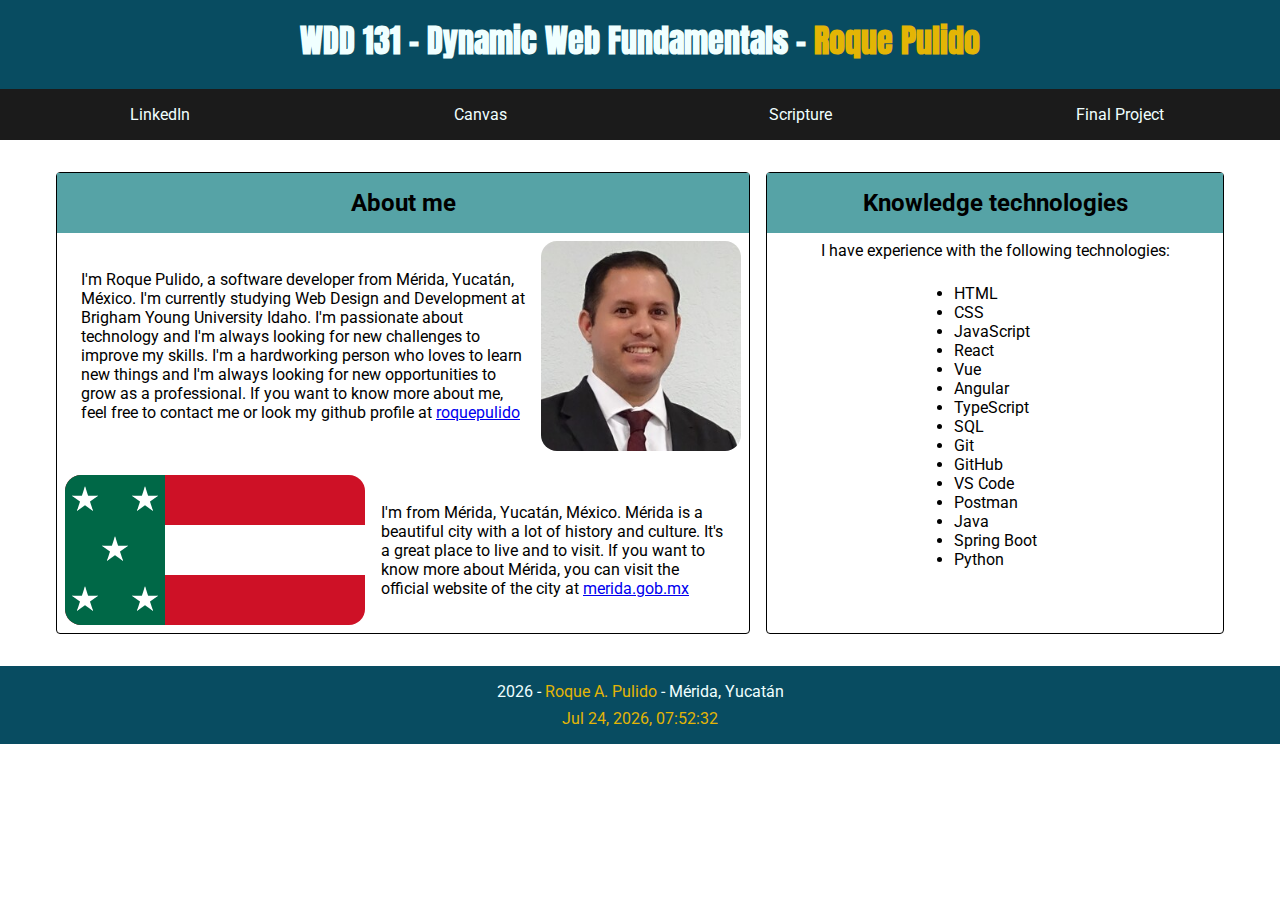
<file: index.html>
<!DOCTYPE html>
<html lang="en">
  <head>
    <meta charset="UTF-8">
    <meta name="viewport" content="width=device-width, initial-scale=1.0" />
    <title>WDD 131 - Dynamic Web Fundamentals - Roque Pulido</title>
    <meta
      name="description"
      content="Dynamic Web Fundamentals for WDD 131 at Brigham Young University Idaho, made by Roque Pulido, content includes HTML, CSS, and JavaScript."
    />
    <meta
      name="keywords"
      content="WDD 131, BYU, Brigham Young University Idaho, Roque Pulido, HTML, CSS, JavaScript"
    />
    <meta name="author" content="Roque Pulido" />
    <link rel="stylesheet" href="./styles/base.css" />
    <link rel="preconnect" href="https://fonts.googleapis.com" />
    <link rel="preconnect" href="https://fonts.gstatic.com" crossorigin />
    <link href="https://fonts.googleapis.com/css2?family=Anton&family=Roboto:ital,wght@0,100..900;1,100..900&display=swap" rel="stylesheet" />

    <script src="./scripts/getdates.js" defer></script>
  </head>
  <body>
    <header>
      <h1>
        WDD 131 - Dynamic Web Fundamentals -
        <span class="secondary-color">Roque Pulido</span>
      </h1>
      <nav>
        <ul>
          <li>
            <a href="https://www.linkedin.com/in/roque-pulido/" target="_blank">
              LinkedIn
            </a>
          </li>
          <li>
            <a href="https://byupw.instructure.com/" target="_blank">Canvas </a>
          </li>
          <li>
            <a
              href="https://www.churchofjesuschrist.org/study/scriptures/bofm/moro/10?lang=eng&id=p34#p34"
              target="_blank"
              >Scripture
            </a>
          </li>
          <li>
            <a href="#" id="finalProj"> Final Project </a>
          </li>
        </ul>
      </nav>
    </header>

    <main>
      <section class="card col-grid-3">
        <h2 class="title">About me</h2>
        <div class="body">
          <div class="text-image">
            <p>
              I'm Roque Pulido, a software developer from Mérida, Yucatán,
              México. I'm currently studying Web Design and Development at
              Brigham Young University Idaho. I'm passionate about technology
              and I'm always looking for new challenges to improve my skills.
              I'm a hardworking person who loves to learn new things and I'm
              always looking for new opportunities to grow as a professional. If
              you want to know more about me, feel free to contact me or look my
              github profile at
              <a href="https://github.com/roquepulido" target="_blank">
                roquepulido
              </a>
            </p>
            <img src="images/profile-pic.jpg" alt="profile-pic" width="200" />
          </div>
          <div class="text-image">
            <img
              src="images/Flag_of_the_Republic_of_Yucatan.svg"
              alt="Yucatán flag"
              width="300"
            />
            <p>
              I'm from Mérida, Yucatán, México. Mérida is a beautiful city with
              a lot of history and culture. It's a great place to live and to
              visit. If you want to know more about Mérida, you can visit the
              official website of the city at
              <a href="https://www.merida.gob.mx/" target="_blank">
                merida.gob.mx
              </a>
            </p>
          </div>
        </div>
      </section>
      <section class="card col-grid-2">
        <h2 class="title">Knowledge technologies</h2>
        <div class="body">
          <p>I have experience with the following technologies:</p>
          <ul>
            <li>HTML</li>
            <li>CSS</li>
            <li>JavaScript</li>
            <li>React</li>
            <li>Vue</li>
            <li>Angular</li>
            <li>TypeScript</li>
            <li>SQL</li>
            <li>Git</li>
            <li>GitHub</li>
            <li>VS Code</li>
            <li>Postman</li>
            <li>Java</li>
            <li>Spring Boot</li>
            <li>Python</li>
          </ul>
        </div>
      </section>
    </main>

    <footer>
      <p>
        <span id="currentyear"></span>
        <span>-</span>
        <span> <a href="https://github.com/roquepulido" target="_blank">Roque A. Pulido</a> </span>
        <span>-</span>
        <span>Mérida, Yucatán</span>
      </p>
      <p id="lastModified"></p>
    </footer>
    <script>
      document
        .getElementById("finalProj")
        .addEventListener("click", function () {
          alert("Final Project on progress please wait for more information.");
        });
    </script>
  </body>
</html>
</file>
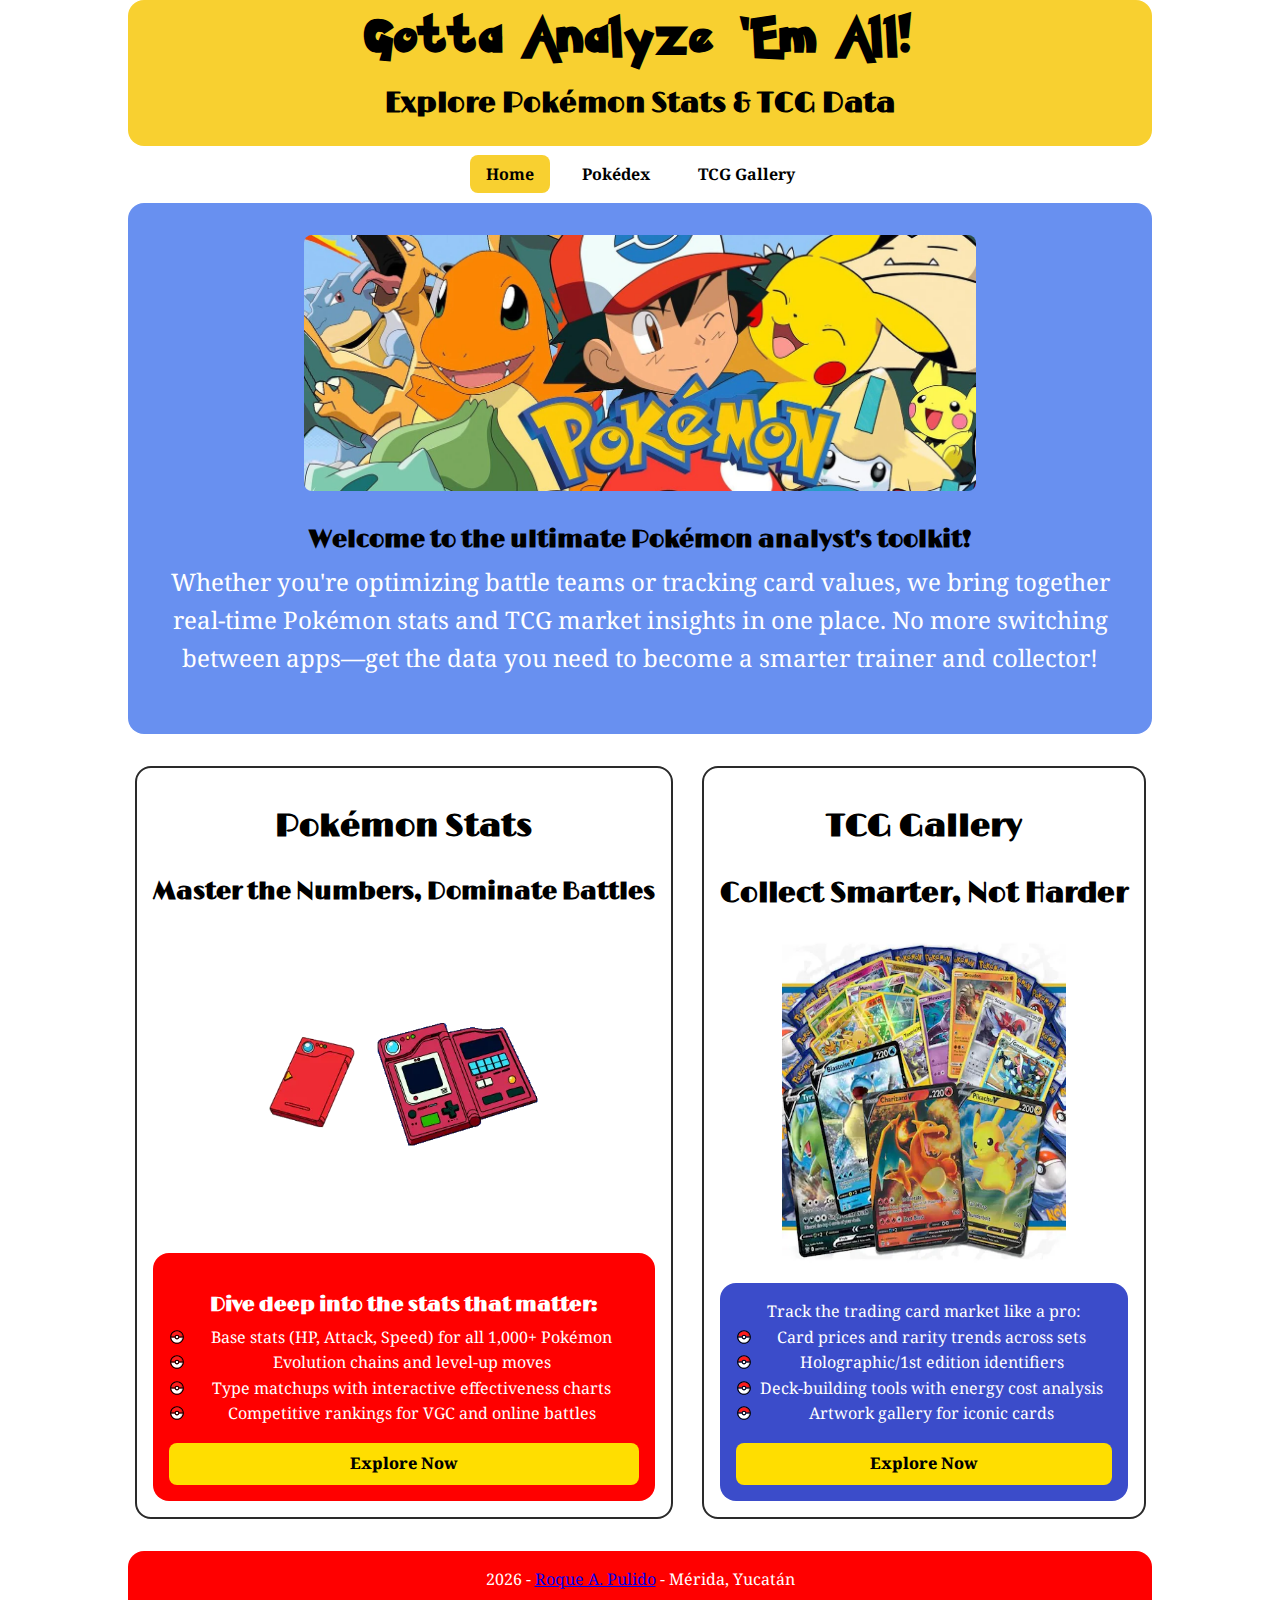
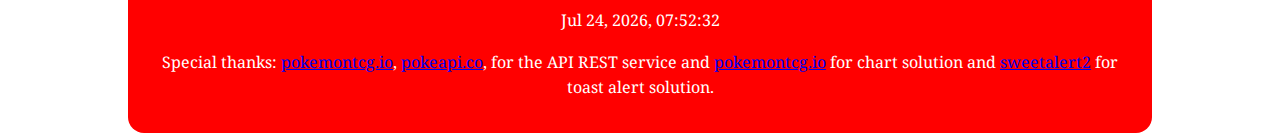
<file: project/index.html>
<!DOCTYPE html>
<html lang="en">

<head>
    <meta charset="UTF-8">
    <meta name="viewport" content="width=device-width, initial-scale=1.0">
    <title>Gotta Analyze 'Em All!</title>

    <meta name="description"
        content="Dynamic Web Fundamentals for WDD 131 at Brigham Young University Idaho, made by Roque Pulido, content includes HTML, CSS, and JavaScript." />
    <meta name="keywords" content="WDD 131, BYU, Brigham Young University Idaho, Roque Pulido, HTML, CSS, JavaScript" />
    <meta name="author" content="Roque Pulido" />

    <link rel="stylesheet" href="./styles/base.css">
    <link rel="stylesheet" href="./styles/large.css">
    <link rel="preconnect" href="https://fonts.googleapis.com">
    <link rel="preconnect" href="https://fonts.gstatic.com" crossorigin>
    <link
        href="https://fonts.googleapis.com/css2?family=Noto+Serif:ital,wght@0,100..900;1,100..900&family=Limelight&display=swap"
        rel="stylesheet">
    <script src="./scripts/main.js" type="module"></script>

</head>

<body>
    <header id="headerContent">
        <h1 class="font-pokemon">Gotta Analyze 'Em All!</h1>
        <h3>Explore Pokémon Stats & TCG Data</h3>
    </header>
    <nav>
        <ul class="nav-list">
            <li><a class="active" href="./index.html">Home</a></li>
            <li><a href="./pokedex.html">Pokédex</a></li>
            <li><a href="./tcg-gallery.html">TCG Gallery</a></li>
        </ul>
    </nav>

    <body>
        <section class="hero">
            <figure>
                <picture>
                    <source srcset="./images/hero-large.webp" media="(min-width: 768px)">
                    <img src="./images/hero.webp" alt="Pokeball" class="pokeball">
                </picture>
            </figure>
            <h4>Welcome to the ultimate Pokémon analyst's toolkit!</h3>
                <p> Whether you're optimizing battle teams or tracking
                    card
                    values, we
                    bring together real-time Pokémon stats and TCG market insights in one place. No more switching
                    between
                    apps—get the data
                    you need to become a smarter trainer and collector!</p>
        </section>


        <div class="card-container">
            <div class="card">
                <h2>Pokémon Stats</h2>
                <h4> Master the Numbers, Dominate Battles </h4>
                <img src="./images/pokedex.webp" alt="pokedex" loading="lazy">
                <div class="red-box">
                    <h5>Dive deep into the stats that matter:</h5>
                    <ul>
                        <li>Base stats (HP, Attack, Speed) for all 1,000+ Pokémon</li>
                        <li>Evolution chains and level-up moves</li>
                        <li>Type matchups with interactive effectiveness charts</li>
                        <li>Competitive rankings for VGC and online battles
                        </li>
                    </ul>
                    <a href="./pokedex.html">Explore Now</a>
                </div>
            </div>
            <div class="card">
                <h2>TCG Gallery</h2>
                <h3>Collect Smarter, Not Harder</h3>
                <img src="./images/tgc.webp" alt="tgc" loading="lazy">
                <div class="blue-box">
                    Track the trading card market like a pro:
                    <ul>
                        <li>Card prices and rarity trends across sets </li>
                        <li>Holographic/1st edition identifiers</li>
                        <li>Deck-building tools with energy cost analysis</li>
                        <li>Artwork gallery for iconic cards</li>
                    </ul>
                    <a href="./tcg-gallery.html">Explore Now</a>
                </div>
            </div>
        </div>


        </div>
    </body>
    <footer id="footerContent">
        <p>
            <span id="currentyear"></span>
            <span>-</span>
            <span> <a href="https://github.com/roquepulido" target="_blank">Roque A. Pulido</a> </span>
            <span>-</span>
            <span>Mérida, Yucatán</span>
        </p>
        <p><span id="lastModified"></span></p>
        <p>Special thanks: <a href="https://pokemontcg.io/" target="_blank">pokemontcg.io</a>, <a
                href="https://pokeapi.co/" target="_blank">pokeapi.co</a>, for the API REST service and <a
                href="https://www.chartjs.org/" target="_blank">pokemontcg.io</a> for chart solution and <a
                href="https://sweetalert2.github.io/" target="_blank">sweetalert2</a> for toast alert solution.</p>
    </footer>
</body>

</html>
</file>
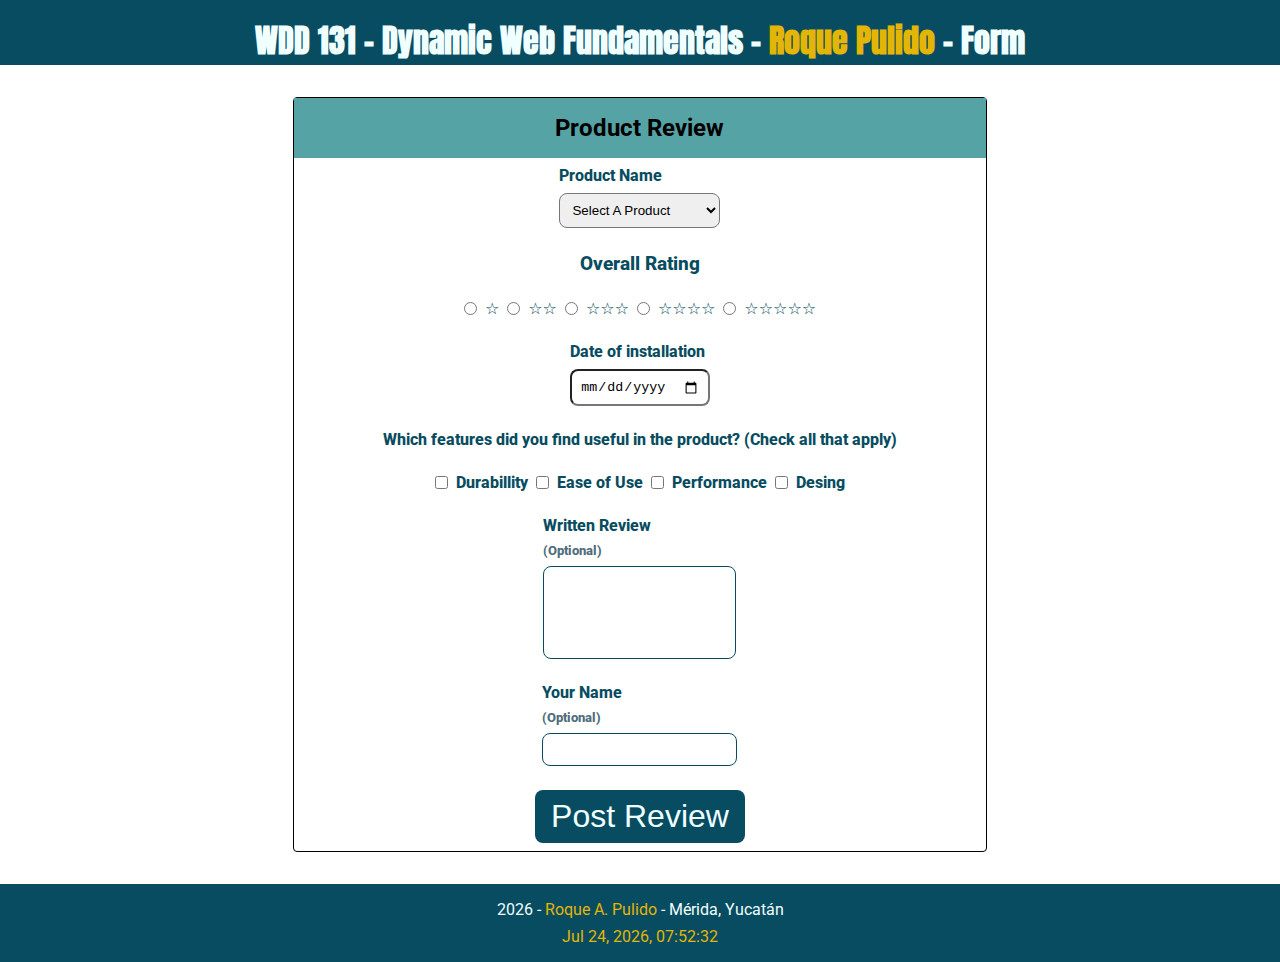
<file: form.html>
<!DOCTYPE html>
<html lang="en">

<head>
    <meta charset="UTF-8">
    <meta name="viewport" content="width=device-width, initial-scale=1.0" />
    <title>WDD 131 - Dynamic Web Fundamentals - Roque Pulido</title>
    <meta name="description"
        content="Dynamic Web Fundamentals for WDD 131 at Brigham Young University Idaho, made by Roque Pulido, content includes HTML, CSS, and JavaScript." />
    <meta name="keywords" content="WDD 131, BYU, Brigham Young University Idaho, Roque Pulido, HTML, CSS, JavaScript" />
    <meta name="author" content="Roque Pulido" />
    <link rel="stylesheet" href="styles/form.css" >
    <link rel="preconnect" href="https://fonts.googleapis.com" >
    <link rel="preconnect" href="https://fonts.gstatic.com" crossorigin >
    <link
        href="https://fonts.googleapis.com/css2?family=Anton&family=Roboto:ital,wght@0,100..900;1,100..900&display=swap"
        rel="stylesheet" >


    <script src="scripts/form.js" defer></script>
</head>

<body>
    <header>
        <h1>
            WDD 131 - Dynamic Web Fundamentals -
            <span class="secondary-color">Roque Pulido</span> - Form
        </h1>
    </header>

    <main>
        <form method="get" action="review.html" class="card col-grid-3-center" id="productReviewForm">
            <h2 class="title">Product Review</h2>
            <div class="body">
                <label>Product Name
                    <select name="productName" id="productName" required>
                        <option value="" disabled selected>Select a product</option>
                    </select>
                </label>
                <span class="label">Overall Rating</span>
                <div class="rating">
                        <input type="radio" name="productRating" id="productRating1" value="1" required />
                        <label for="productRating1">&star;</label>
                        <input type="radio" name="productRating" id="productRating2" value="2" required />
                        <label for="productRating2">&star;&star;</label>
                        <input type="radio" name="productRating" id="productRating3" value="3" required />
                        <label for="productRating3">&star;&star;&star;</label>
                        <input type="radio" name="productRating" id="productRating4" value="4" required />
                        <label for="productRating4">&star;&star;&star;&star;</label>
                        <input type="radio" name="productRating" id="productRating5" value="5" required />
                        <label for="productRating5">&star;&star;&star;&star;&star;</label>
                </div>
                <label>Date of installation
                    <input type="date" name="dateInstallation" id="dateInstallation" required />
                </label>
                <label>Which features did you find useful in the product?
                    (Check all that apply)
                </label>
                <div class="checkbox-group">
                    <input type="checkbox" name="features" id="features1" value="Durabillity" />
                    <label for="features1">Durabillity</label>
                    <input type="checkbox" name="features" id="features2" value="Ease of Use" />
                    <label for="features2">Ease of Use</label>
                    <input type="checkbox" name="features" id="features3" value="Performance" />
                    <label for="features3">Performance</label>
                    <input type="checkbox" name="features" id="features4" value="Desing" />
                    <label for="features4">Desing</label>
                </div>
                <label>Written Review <span class="optional">(Optional)</span>
                    <textarea name="writtenReview" id="writtenReview" rows="5"></textarea>
                </label>
                <label>Your Name<span class="optional">(Optional)</span>
                    <input type="text" name="userName" id="userName" />
                </label>
                <button type="submit">Post Review</button>
            </div>
        </form>
    </main>

    <footer>
        <p>
            <span id="currentyear"></span>
            <span>-</span>
            <span> <a href="https://github.com/roquepulido" target="_blank">Roque A. Pulido</a> </span>
            <span>-</span>
            <span>Mérida, Yucatán</span>
        </p>
        <p id="lastModified"></p>
    </footer>
    <div id="spinner">
        <div class="css-spinner"></div>
    </div>
</body>

</html>
</file>
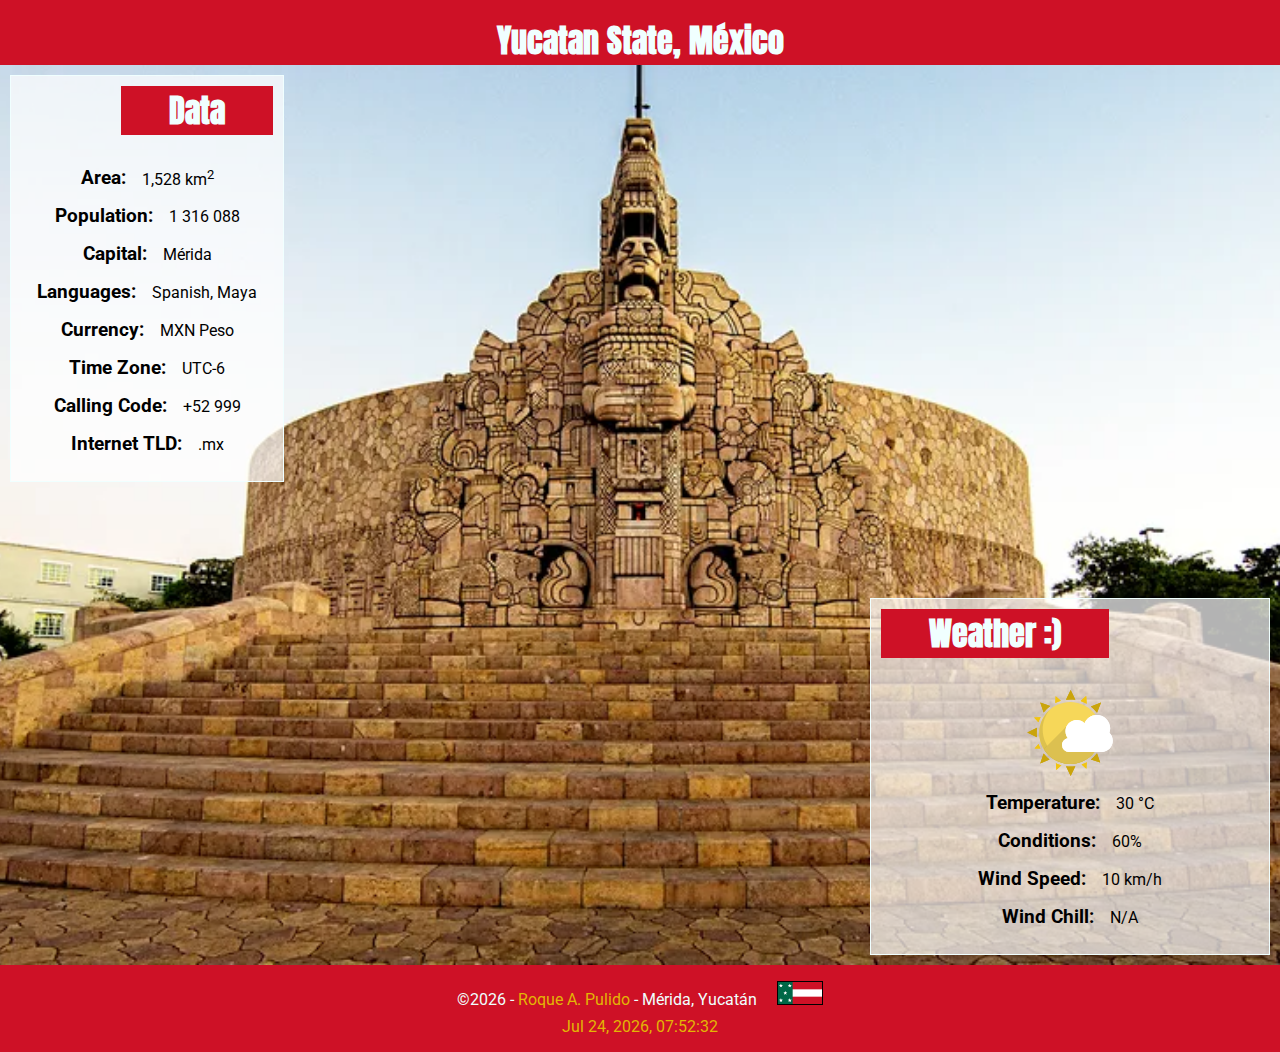
<file: place.html>
<!DOCTYPE html>
<html lang="en">

<head>
    <meta charset="UTF-8">
    <meta name="viewport" content="width=device-width, initial-scale=1.0" />
    <title>WDD 131 - Dynamic Web Fundamentals - Roque Pulido</title>
    <meta name="description"
        content="Dynamic Web Fundamentals for WDD 131 at Brigham Young University Idaho, made by Roque Pulido, content includes HTML, CSS, and JavaScript." />
    <meta name="keywords" content="WDD 131, BYU, Brigham Young University Idaho, Roque Pulido, HTML, CSS, JavaScript" />
    <meta name="author" content="Roque Pulido" />
    <link rel="stylesheet" href="styles/place.css">
    <link rel="stylesheet" href="styles/place-large.css">

    <link rel="preconnect" href="https://fonts.googleapis.com">
    <link rel="preconnect" href="https://fonts.gstatic.com" crossorigin>
    <link
        href="https://fonts.googleapis.com/css2?family=Anton&family=Roboto:ital,wght@0,100..900;1,100..900&display=swap"
        rel="stylesheet">

    <script src="./scripts/place.js" defer></script>
    <script src="./scripts/getdates.js" defer></script>
</head>

<body>
    <header>
        <div class="headerTitle">
            <h1>Yucatan State, México</h1>
        </div>
    </header>

    <main>
        <picture>
            <source srcset="./images/hero.webp" media="(min-width: 1000px)">
            <img src="./images/hero-mobile.webp" alt="hero">
        </picture>
        <section id="data">
            <h2>Data</h2>
            <div class="dataContainer">
                <div class="dataItem">
                    <h3>Area:</h3>
                    <p>1,528 km<sup>2</sup></p>
                </div>
                <div class="dataItem">
                    <h3>Population:</h3>
                    <p>1 316 088</p>
                </div>
                <div class="dataItem">
                    <h3>Capital:</h3>
                    <p>Mérida</p>
                </div>
                <div class="dataItem">
                    <h3>Languages:</h3>
                    <p>Spanish, Maya</p>
                </div>
                <div class="dataItem">
                    <h3>Currency:</h3>
                    <p>MXN Peso</p>
                </div>
                <div class="dataItem">
                    <h3>Time Zone:</h3>
                    <p>UTC-6</p>
                </div>
                <div class="dataItem">
                    <h3>Calling Code:</h3>
                    <p>+52 999</p>
                </div>
                <div class="dataItem">
                    <h3>Internet TLD:</h3>
                    <p>.mx</p>
                </div>
            </div>
        </section>
        <section id="weather">
            <h2>Weather</h2>
            <div class="weatherContainer">
                <div class="weatherItem">
                    <img src="images/sun-cloud.svg" alt="weather icon" id="weatherIcon">
                </div>
                <div class="weatherItem">
                    <h3>Temperature:</h3>
                    <p id="temperature">30 °C</p>
                </div>
                <div class="weatherItem">
                    <h3>Conditions:</h3>
                    <p id="conditions">60%</p>
                </div>
                <div class="weatherItem">
                    <h3>Wind Speed:</h3>
                    <p id="windSpeed">10 km/h</p>
                </div>
                <div class="weatherItem" id="windChill">
                    <h3>Wind Chill:</h3>
                    <p id="windChillData">5°C</p>
                </div>
            </div>

        </section>
    </main>

    <footer>
        <p>
            &copy;<span id="currentyear"></span>
            <span>-</span>
            <span> <a href="https://github.com/roquepulido" target="_blank">Roque A. Pulido</a> </span>
            <span>-</span>
            <span>Mérida, Yucatán</span>
            <img src="images/Flag_of_the_Republic_of_Yucatan.svg" alt="flag">
        </p>
        <p id="lastModified"></p>
    </footer>
</body>

</html>
</file>
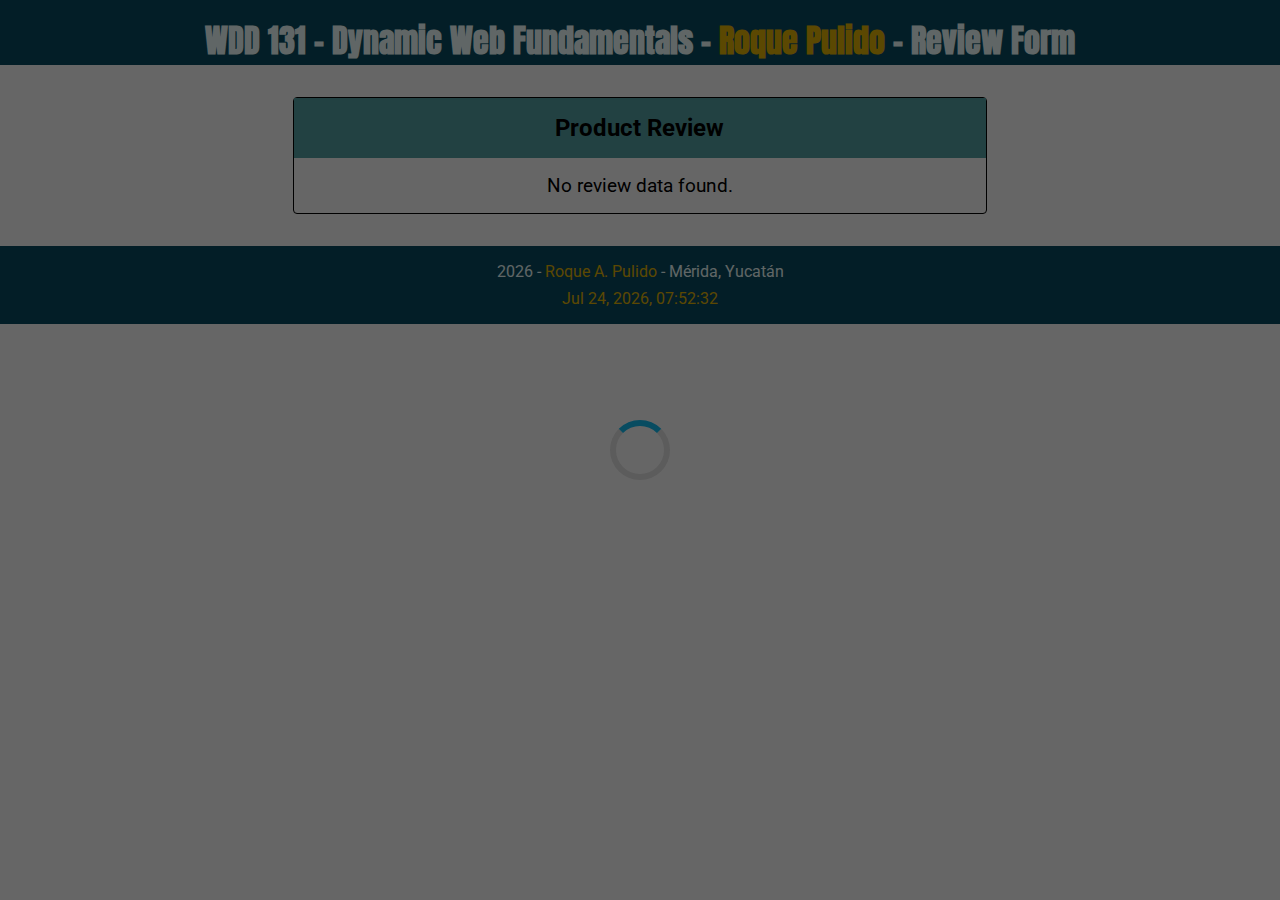
<file: review.html>
<!DOCTYPE html>
<html lang="en">

<head>
    <meta charset="UTF-8">
    <meta name="viewport" content="width=device-width, initial-scale=1.0" />
    <title>WDD 131 - Dynamic Web Fundamentals - Roque Pulido</title>
    <meta name="description"
        content="Dynamic Web Fundamentals for WDD 131 at Brigham Young University Idaho, made by Roque Pulido, content includes HTML, CSS, and JavaScript." />
    <meta name="keywords" content="WDD 131, BYU, Brigham Young University Idaho, Roque Pulido, HTML, CSS, JavaScript" />
    <meta name="author" content="Roque Pulido" />
    <link rel="stylesheet" href="./styles/form.css" />
    <link rel="preconnect" href="https://fonts.googleapis.com" />
    <link rel="preconnect" href="https://fonts.gstatic.com" crossorigin />
    <link
        href="https://fonts.googleapis.com/css2?family=Anton&family=Roboto:ital,wght@0,100..900;1,100..900&display=swap"
        rel="stylesheet" />


    <script src="./scripts/review.js" type="module"></script>
</head>

<body>
    <header>
        <h1>
            WDD 131 - Dynamic Web Fundamentals -
            <span class="secondary-color">Roque Pulido</span> - Review Form
        </h1>
    </header>

    <main class="review">
       
    </main>

    <footer>
        <p>
            <span id="currentyear"></span>
            <span>-</span>
            <span> <a href="https://github.com/roquepulido" target="_blank">Roque A. Pulido</a> </span>
            <span>-</span>
            <span>Mérida, Yucatán</span>
        </p>
        <p id="lastModified"></p>
    </footer>
    <div id="spinner">
        <div class="css-spinner"></div>
    </div>
</body>

</html>
</file>
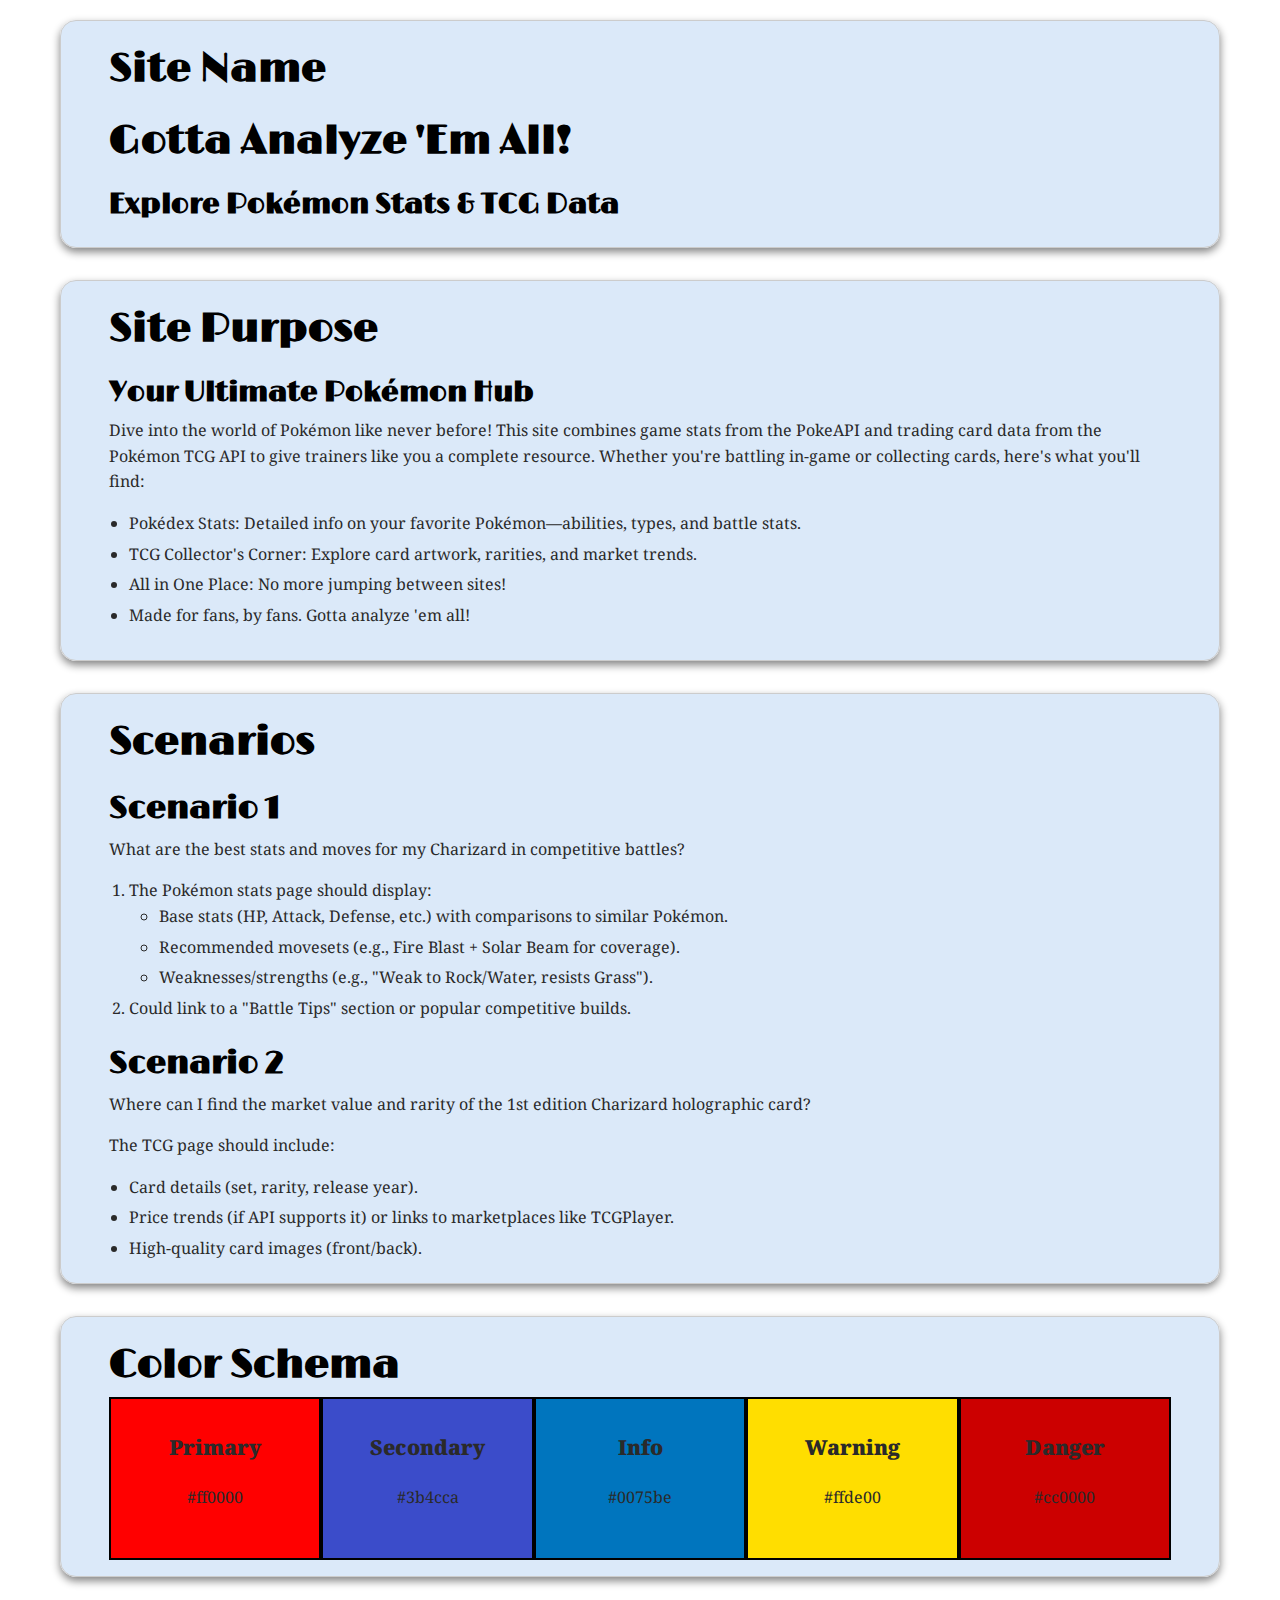
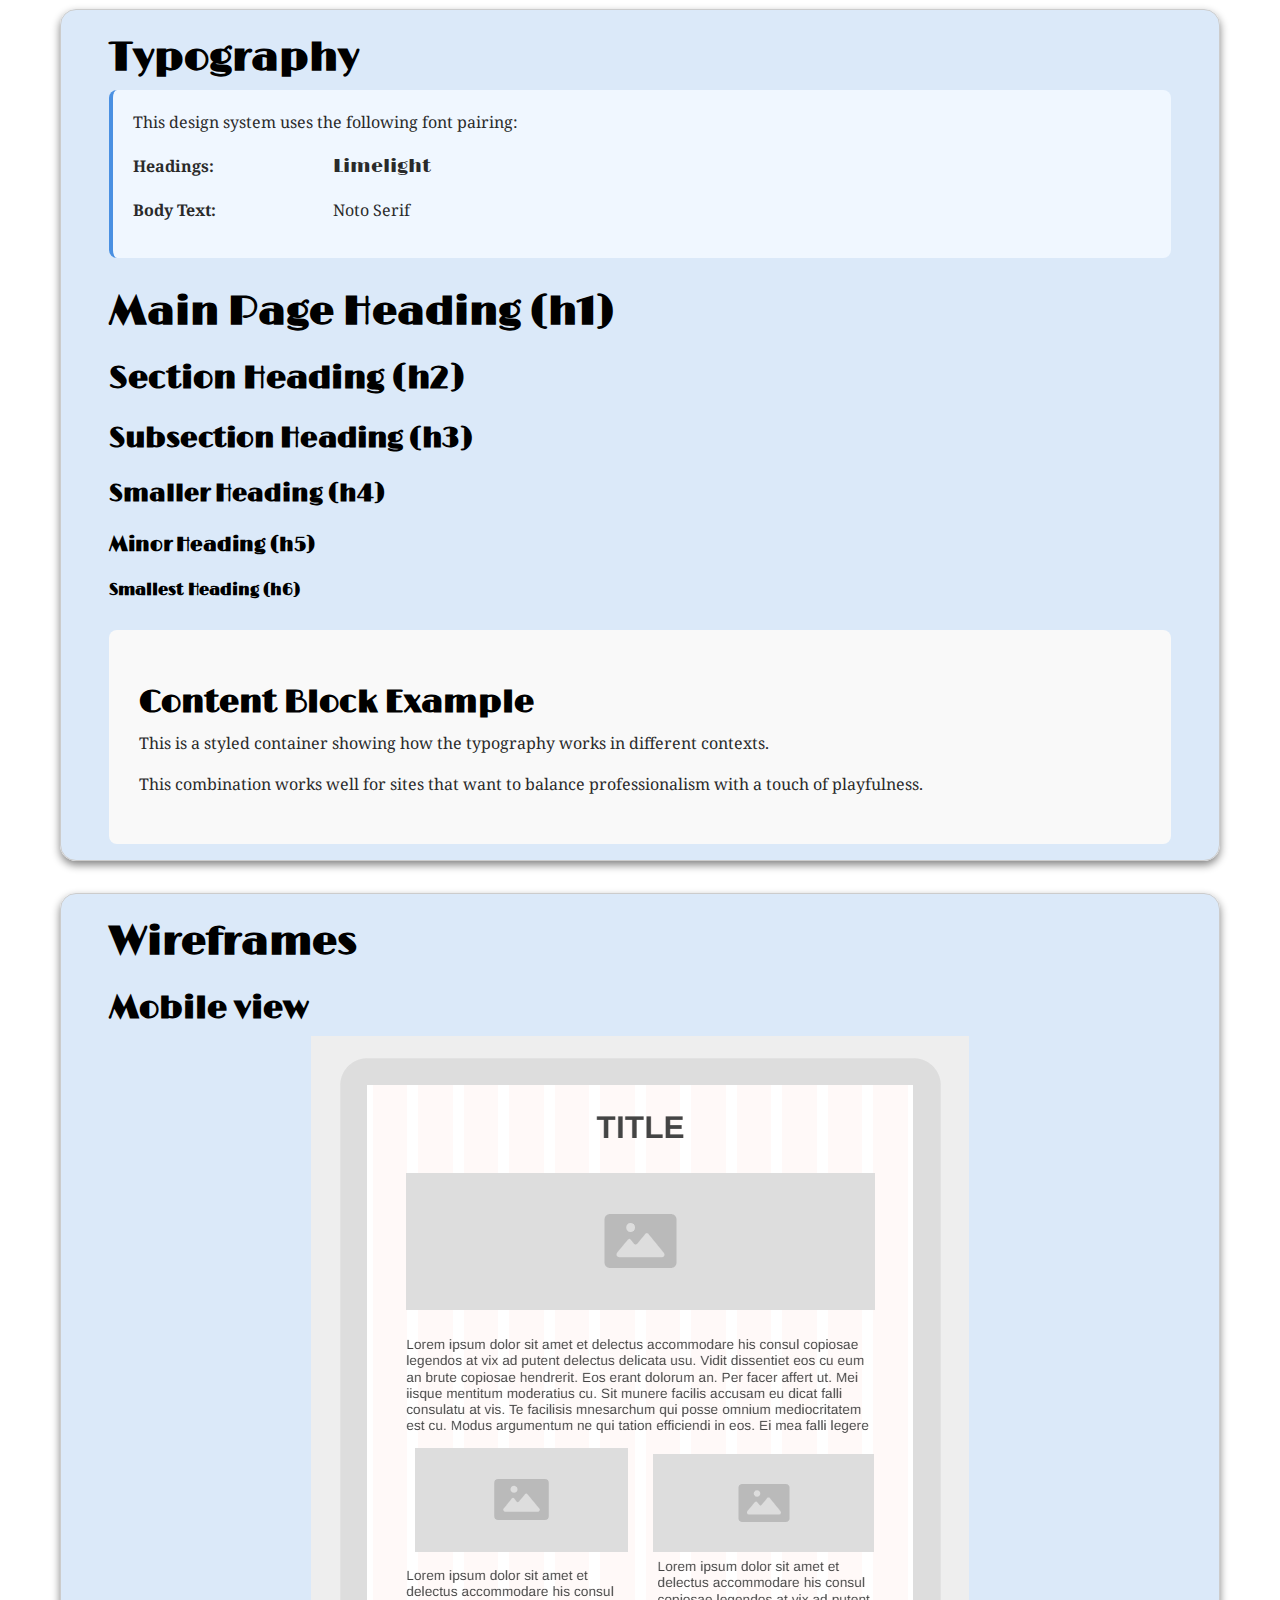
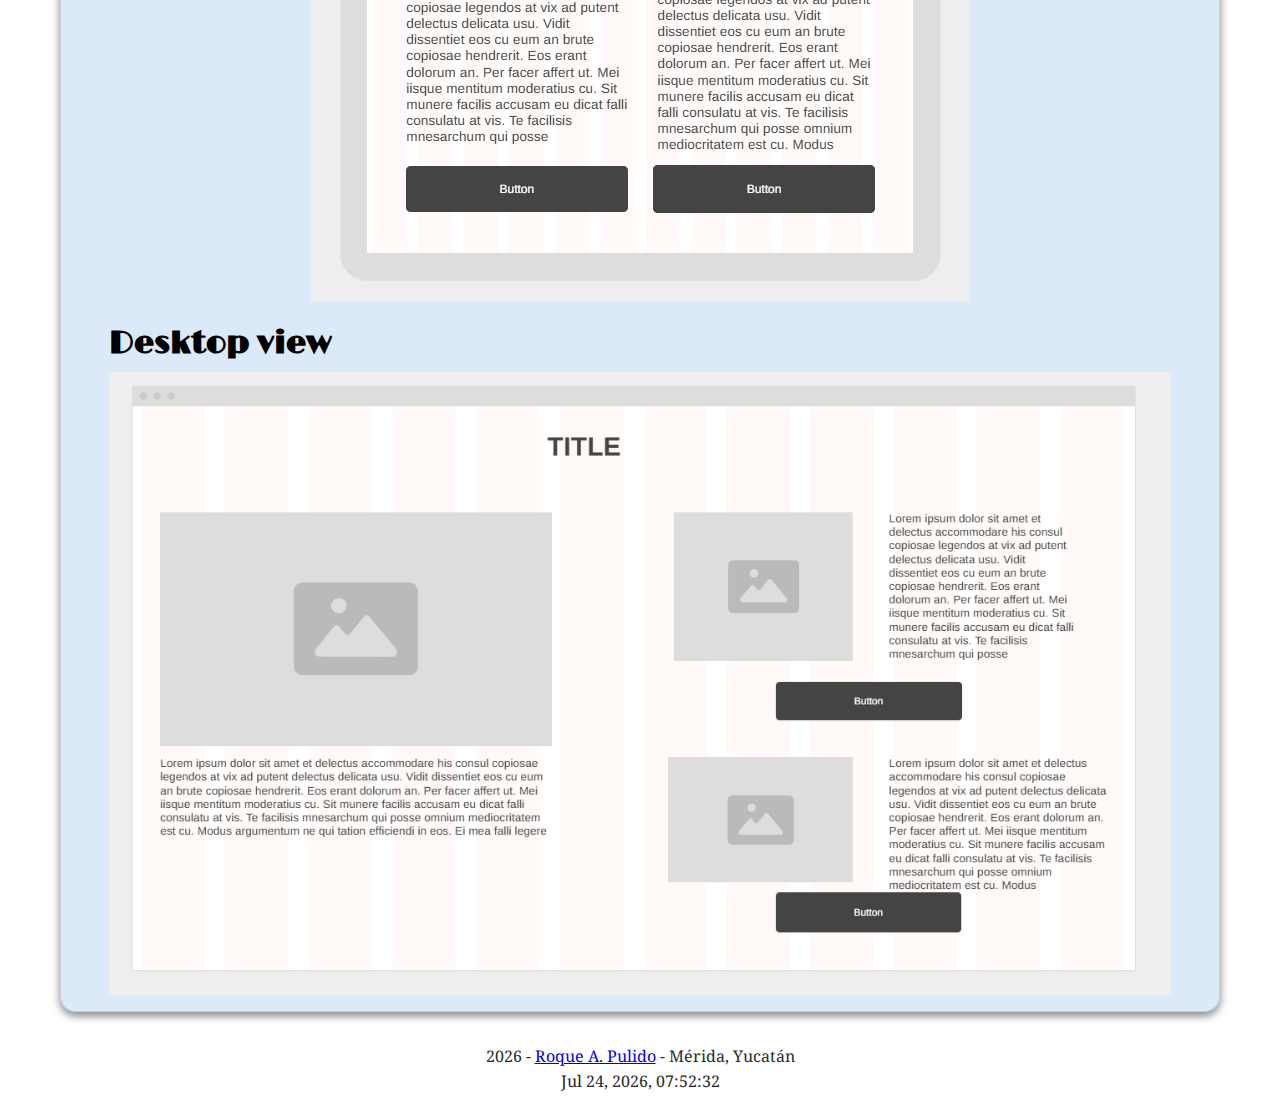
<file: project/siteplan.html>
<!DOCTYPE html>
<html lang="en">

<head>
    <meta charset="UTF-8">
    <meta name="viewport" content="width=device-width, initial-scale=1.0">
    <title>Project - Site Plan</title>

    <meta name="description"
        content="Dynamic Web Fundamentals for WDD 131 at Brigham Young University Idaho, made by Roque Pulido, content includes HTML, CSS, and JavaScript." />
    <meta name="keywords" content="WDD 131, BYU, Brigham Young University Idaho, Roque Pulido, HTML, CSS, JavaScript" />
    <meta name="author" content="Roque Pulido" />

    <link rel="stylesheet" href="./styles/siteplan.css">
    <link rel="preconnect" href="https://fonts.googleapis.com">
    <link rel="preconnect" href="https://fonts.gstatic.com" crossorigin>
    <link
        href="https://fonts.googleapis.com/css2?family=Noto+Serif:ital,wght@0,100..900;1,100..900&family=Limelight&display=swap"
        rel="stylesheet">
    <script src="./scripts/siteplan.js" defer></script>

</head>

<body>
    <section>
        <h1>Site Name</h1>
        <h1>Gotta Analyze 'Em All!</h1>
        <h3>Explore Pokémon Stats & TCG Data</h3>
    </section>
    <section>
        <h1>Site Purpose</h1>
        <h3>Your Ultimate Pokémon Hub</h3>
        <p>Dive into the world of Pokémon like never before! This site combines game stats from the PokeAPI and trading
            card data
            from the Pokémon TCG API to give trainers like you a complete resource. Whether you're battling in-game or
            collecting
            cards, here's what you'll find:</p>
            <ul>
                <li>Pokédex Stats: Detailed info on your favorite Pokémon—abilities, types, and battle stats.</li>
                <li>TCG Collector's Corner: Explore card artwork, rarities, and market trends.</li>
                <li>All in One Place: No more jumping between sites!</li>
                <li>Made for fans, by fans. Gotta analyze 'em all!</li>
            </ul>
        </p>
    </section>
    <section>
        <h1>Scenarios</h1>
        <h2>Scenario 1</h2>
        <p>What are the best stats and moves for my Charizard in competitive battles?</p>
        <ol>
            <li>The Pokémon stats page should display:
                <ul>
                    <li>Base stats (HP, Attack, Defense, etc.) with comparisons to similar Pokémon.</li>
                    <li>Recommended movesets (e.g., Fire Blast + Solar Beam for coverage).</li>
                    <li>Weaknesses/strengths (e.g., "Weak to Rock/Water, resists Grass"). </li>
                </ul>
            </li>
            <li>
                Could link to a "Battle Tips" section or popular competitive builds.
            </li>
        </ol>
        <h2>Scenario 2</h2>
        <p>Where can I find the market value and rarity of the 1st edition Charizard holographic card?</p>
        <p>The TCG page should include:</p>
        <ul>
            <li>Card details (set, rarity, release year).</li>
            <li>Price trends (if API supports it) or links to marketplaces like TCGPlayer.</li>
            <li>High-quality card images (front/back).</li>
        </ul>

    </section>
    <section>
        <h1>Color Schema</h1>
        <div class="color-schema-container">
            <div class="bg-primary">
                <p>Primary</p>
                <p>#ff0000</p>
            </div>
            <div class="bg-secondary">
                <p>Secondary</p>
                <p>#3b4cca</p>
            </div>
            <div class="bg-info">
                <p>Info</p>
                <p>#0075be</p>
            </div>
            <div class="bg-warning">
                <p>Warning</p>
                <p>#ffde00</p>
            </div>
            <div class="bg-danger">
                <p>Danger</p>
                <p>#cc0000</p>
            </div>
        </div>
    </section>
    <section>
        <h1>Typography</h1>
        <div class="typography-info">
            <p>This design system uses the following font pairing:</p>

            <div class="font-sample">
                <div class="name">Headings:</div>
                <div class="limelight">Limelight</div>
            </div>
            <div class="font-sample">
                <div class="name">Body Text:</div>
                <div class="noto-serif">Noto Serif</div>
            </div>
        </div>

        <h1>Main Page Heading (h1)</h1>


        <h2>Section Heading (h2)</h2>

        <h3>Subsection Heading (h3)</h3>

        <h4>Smaller Heading (h4)</h4>

        <h5>Minor Heading (h5)</h5>

        <h6>Smallest Heading (h6)</h6>

        <div class="container">
            <h2>Content Block Example</h2>
            <p>This is a styled container showing how the typography works in different contexts.
            <p>This combination works well for sites that want to balance professionalism with a touch of playfulness.
            </p>
        </div>
    </section>
    <section>
        <h1>Wireframes</h1>

        <h2>Mobile view</h2>
        <img src="./images/mobile.png" alt="Mobile Wireframe" class="wireframe">
        <h2>Desktop view</h2>
        <img src="./images/desktop.png" alt="Desktop Wireframe" class="wireframe">
    </section>
    <footer>
        <p>
            <span id="currentyear"></span>
            <span>-</span>
            <span> <a href="https://github.com/roquepulido" target="_blank">Roque A. Pulido</a> </span>
            <span>-</span>
            <span>Mérida, Yucatán</span>
        </p>
        <p id="lastModified"></p>
    </footer>
</body>

</html>
</file>
<file: styles/base.css>
@import url("https://fonts.googleapis.com/css2?family=Anton&family=Roboto:ital,wght@0,100..900;1,100..900&display=swap");

:root {
  --primary: #084c61;
  --danger: #db504a;
  --warning: #e3b505;
  --secondary: #4f6d7a;
  --info: #56a3a6;
  --font-color: azure;
  --font-color-dark: black;
}

* {
  margin: 0;
  padding: 0;
  box-sizing: border-box;
}

html {
  font-family: "Roboto", system-ui;
  min-width: 400px;
}

body {
  min-height: 100vh;
}

header {
  background-color: var(--primary);
  display: flex;
  gap: 1.5rem;
  align-items: center;
  flex-direction: column;
}

header h1 {
  margin-top: 1rem;
  font-size: 2rem;
  font-weight: 800;
  color: var(--font-color);
  font-family: "Anton", sans-serif;
}

nav {
  background-color: #1b1b1b;
  color: var(--font-color);
  width: 100%;
}

nav ul {
  list-style-type: none;
  display: flex;
  justify-content: space-around;
}
nav li {
  width: 100%;
}

nav a {
  padding: 1rem;
  display: block;
  text-decoration: none;
  color: var(--font-color);
  text-align: center;
  transition: all 0.2s ease-in;
}
nav a:hover {
  background-color: var(--secondary);
}

.secondary-color {
  color: var(--warning);
}

main {
  padding: 0 1rem;
  display: grid;
  grid-template-columns: repeat(5, 1fr);
  gap: 1rem;
  max-width: 1200px;
  margin: 0 auto;
}

main h1 {
  text-align: center;
  margin: 0.5rem 0;
  text-decoration-line: underline;
}

.col-grid-1 {
  grid-column: span 1;
}
.col-grid-2 {
  grid-column: span 2;
}
.col-grid-3 {
  grid-column: span 3;
}
.col-grid-4 {
  grid-column: span 4;
}
.col-grid-5 {
  grid-column: span 5;
}
.card {
  border: 1px solid black;
  border-radius: 0.25rem;
  margin: 2rem 0;
}

.card h2 {
  text-align: center;
  padding: 1rem;
  background-color: var(--info);
}

.card .body {
  padding: 0.5rem;
  display: flex;
  align-items: center;
  flex-direction: column;
  gap: 1.5rem;
  overflow: auto;
}
.card .text-image {
  width: 100%;
  display: flex;
  align-items: center;
}
.text-image img {
  border-radius: 1rem;
}
.text-image p {
  padding: 1rem;
  flex: 1;
}

footer {
  padding: 1rem 0;
  display: flex;
  flex-direction: column;
  justify-content: center;
  align-items: center;
  gap: 0.5rem;
  color: var(--font-color);
  background-color: var(--primary);
}
footer a {
  color: var(--warning);
  text-decoration: none;
}
footer a:hover {
  text-decoration: underline;
}
#lastModified {
  color: var(--warning);
}

@media screen and (max-width: 500px) {
  main {
    grid-template-columns: 1fr;
  }
  .card .text-image {
    flex-direction: column;
  }
}
</file>
<file: project/styles/base.css>
/* add font from ttf file */
@font-face {
  font-family: "PokeFont";
  src: url("../fonts/Pokemon_Solid.ttf") format("truetype");
}
:root {
  --primary: #ff0000; /* Pokémon Red (Primary Brand Color) */
  --danger: #cc0000; /* Darker Red (Error/Alerts) */
  --warning: #ffde00; /* Pikachu Yellow (Warnings) */
  --secondary: #3b4cca; /* Pokémon Blue (Secondary Color) */
  --info: #0075be; /* Lighter Blue (Info/Water-Type) */
  --font-color: #2a2a2a; /* Dark Gray (Main Text) */
  --font-color-dark: #000000; /* Pure Black (Headings) */
  --grass-type: #78c850; /* Bulbasaur Green */
  --fire-type: #f08030; /* Charizard Orange */
  --water-type: #6890f0; /* Squirtle Blue */
  --electric-type: #f8d030; /* Pikachu Yellow (Brighter) */
  --pokeball-accent: #ffffff; /* White (For Contrast) */
  --rare: #f5d23b;
  --gold: #d4af37;
}
* {
  margin: 0;
  padding: 0;
  box-sizing: border-box;
}
h1,
h2,
h3,
h4,
h5,
h6 {
  font-family: "Limelight", sans-serif;
  color: var(--font-color-dark);
  margin-top: 1.5rem;
  margin-bottom: 0.5rem;
  line-height: 1.2;
}
h1 {
  font-size: 2.5rem;
}
h2 {
  font-size: 2rem;
}
h3 {
  font-size: 1.75rem;
}
h4 {
  font-size: 1.5rem;
}
h5 {
  font-size: 1.25rem;
}
h6 {
  font-size: 1rem;
}
p {
  margin-bottom: 1em;
}
body {
  font-family: "Noto Serif", serif;
  line-height: 1.6;
  color: var(--font-color);
  max-width: 80%;
  margin: 0 auto;
  min-width: 300px;
}

header {
  background: var(--electric-type);
  color: var(--pokeball-accent);
  padding: 1rem;
  text-align: center;
  font-size: 2rem;
  font-family: "PokeFont", sans-serif;
}
header h1 {
  font-size: 2.5rem;
  margin-top: 0;
}

/* hero section */
.hero {
  background: var(--water-type);
  color: var(--pokeball-accent);
  padding: 2rem;
  text-align: center;
  font-size: 1.5rem;
}
.hero img {
  max-width: 100%;
  height: auto;
  border-radius: 8px;
}

/* card container */
.card-container {
  display: flex;
  flex-direction: column;
  justify-content: space-between;
  gap: 1rem;
  margin-top: 2rem;
}

.card {
  display: flex;
  flex-direction: column;
  justify-content: center;
  text-align: center;
}
.card img {
  margin: auto;
  max-width: 80%;
  height: auto;
  border-radius: 8px;
  margin-bottom: 1rem;
  padding: 0.5rem;
}
.card h5 {
  font-size: 1.25rem;
  margin-bottom: 0.5rem;
  color: var(--pokeball-accent);
}
.card ul li {
  list-style: none; /* Elimina el marcador predeterminado */
  position: relative;
  padding-left: 1rem;
}
.card ul li::before {
  content: "";
  position: absolute;
  left: 0;
  top: 0.25rem;
  width: 1rem;
  height: 1rem;
  background-image: url("../images/pokeball_icon.svg");
  background-size: contain;
  background-repeat: no-repeat;
}

.card a {
  display: block;
  text-decoration: none;
  font-weight: 800;
  color: var(--font-color-dark);
  background: var(--warning);
  padding: 0.5rem 1rem;
  border-radius: 8px;
  margin-top: 1rem;
}

.font-pokemon {
  font-family: "PokeFont", sans-serif;
  margin-bottom: 1rem;
  letter-spacing: 5px;
}

.red-box {
  background: var(--primary);
  color: white;
  padding: 1rem;
  min-width: 200px;
}

.blue-box {
  background: var(--secondary);
  color: white;
  padding: 1rem;

  min-width: 200px;
}

footer {
  background: var(--primary);
  color: var(--pokeball-accent);
  text-align: center;
  padding: 1rem;
  font-size: 1rem;
}

.suggestions {
  margin-top: 0.5rem;
  max-height: 150px;
  overflow-y: auto;
  background: #ffffff;
  position: absolute;
  z-index: 1000;
  width: 50%;
  left: 25%;
}

.suggestion-item {
  padding: 8px;
  cursor: pointer;
}

.suggestion-item:hover {
  background-color: #f0f0f0;
}

#searchSection {
  max-width: 800px;
  text-align: center;
  background-color: var(--grass-type);
  border: solid 1px var(--grass-type);
  padding: 1rem;
}

#searchSection .input-container {
  display: flex;
  flex-direction: column;
  justify-content: center;
  align-items: center;
  margin-bottom: 1rem;
}
.input-suggestions {
  position: relative;
  width: 100%;
}

#searchSection label {
  font-size: 1.5rem;
  margin-bottom: 0.5rem;
  color: var(--pokeball-accent);
}
#searchButton {
  background-color: var(--water-type);
  color: var(--pokeball-accent);
  border: none;
  padding: 0.5rem 1rem;
  border-radius: 8px;
  cursor: pointer;
  font-size: 1rem;
  font-weight: bold;
  transition: background-color 0.3s ease;
}
#searchButton:hover {
  background-color: var(--secondary);
}
#searchButton:disabled {
  background-color: #888;
}
#pokemonName {
  width: 50%;
  padding: 0.5rem;
  border-radius: 8px;
  border: solid 1px var(--grass-type);
  font-size: 1rem;
  margin-bottom: 1rem;
}
#pokemonSection {
  display: none;
  margin: auto;
  max-width: 800px;
  background-color: var(--water-type);
  padding: 1rem;
  grid-template-areas:
    "title "
    "stats "
    "chart ";
  align-items: center;
  text-align: center;
  gap: 1rem;
}
#pokemonSection h2 {
  grid-area: title;
}
#pokemonDetails {
  grid-area: stats;
}
#pokemonDetails ul {
  list-style: none;
  padding: 0;
}
.chart-container {
  background-color: var(--pokeball-accent);
  border-radius: 1rem;
  grid-area: chart;
}
#comparisonList {
  display: flex;
  flex-direction: row;
  flex-wrap: wrap;
  justify-content: center;
  gap: 1rem;
  margin-top: 2rem;
}
.comparison-item {
  display: flex;
  justify-content: center;
  gap: 1rem;
  align-items: center;
  padding: 0 1rem;
  border: 1px solid var(--font-color);
  border-radius: 2rem;
}
.remove-btn {
  color: var(--danger);
  font-size: 1rem;
  font-weight: bold;
  background: none;
  border: none;
  cursor: pointer;
  padding: 0;
  line-height: 1;
}
.pokemon-card h2 {
  text-transform: capitalize;
  align-self: center;
  grid-area: "title";
}
.pokemon-card img {
  width: 200px;
  height: auto;
  border-radius: 8px;
  margin-bottom: 1rem;
}
.capitalize {
  text-transform: capitalize;
}
#compareButton {
  background-color: var(--electric-type);
  color: var(--font-color-dark);
  border: none;
  padding: 0.5rem 1rem;
  border-radius: 8px;
  cursor: pointer;
  font-size: 1rem;
  font-weight: bold;
  margin-top: 1rem;
  transition: all 0.3s ease;
}
#compareButton:hover {
  background-color: var(--secondary);
  color: var(--pokeball-accent);
}
#cardsContainer {
  display: flex;
  flex-wrap: wrap;
  justify-content: center;
  gap: .5rem;
}
#cardsContainer .card {
  min-width: 400px;
}
#cardsContainer .card picture{
  position: relative;
}

#cardsContainer ul li::before {
  list-style: none;
  content: none;
  position: static;
  width: 0;
  height: 0;
  background-image: none;
}
.price-ribbon {
  position: absolute;
  right: 80px;
  bottom: 30px;
  background-color: var(--gold);
  color: var(--font-color-dark);
  padding: 0.5rem;
  font-weight: bold;
  border-radius: 8px;
}
.title-card{
  display: flex;
  justify-content: center;
  align-items: center;
  gap: 1rem;
  margin-bottom: 1rem;
}
#sortButton {
  background-color: var(--electric-type);
  color: var(--font-color-dark);
  border: none;
  padding: 0.5rem 1rem;
  border-radius: 8px;
  cursor: pointer;
  font-size: 1rem;
  font-weight: bold;
  margin-top: 1rem;
  transition: all 0.3s ease;
}
#sortButton:hover {
  background-color: var(--secondary);
  color: var(--pokeball-accent);
}
/* Spinner styles */
#spinner {
  display: none; /* Asegúrate de que el spinner esté oculto inicialmente */
  position: fixed;
  top: 0;
  left: 0;
  width: 100%;
  height: 100%;
  background-color: rgba(0, 0, 0, 0.6);
  z-index: 1000;
  justify-content: center;
  align-items: center;
}

.css-spinner {
  width: 60px;
  height: 60px;
  background-image: url("../images/pokeball_icon.svg");
  background-size: contain;
  background-repeat: no-repeat;
  animation: spin 1s linear infinite;
}

@keyframes spin {
  0% {
    transform: rotate(0deg);
  }
  100% {
    transform: rotate(360deg);
  }
}
nav{
display: flex;
justify-content: center;
}
.nav-list {
  display: flex;
  justify-content: space-evenly;
  text-align: center;
  gap: 1rem;
  list-style: none;
}
.nav-list a {
  text-decoration: none;
  color: var(--font-color-dark);
  font-weight: bold;
  border-radius: 8px;
  
}
.active{
  background-color: var(--electric-type);
}
</file>
<file: project/styles/large.css>
@media screen and (min-width: 1200px) {
  header {
    grid-area: header;
    border-radius: 1rem;
  }
  section.hero {
    grid-area: hero;
    border-radius: 1rem;
    margin-top: 1rem;
  }
  section.hero img {
    max-width: 70%;
    height: auto;
  }

  footer {
    grid-area: footer;
    border-radius: 1rem;
  }

  .card-container .card:nth-child(1) {
    grid-area: content;
  }
  .card-container .card:nth-child(2) {
    grid-area: content2;
  }
  .card-container {
    display: flex;
    flex-direction: row;
    justify-content: space-around;
  }
  .card {
    justify-content: flex-start;
    border: solid 2px var(--font-color);
    padding: 1rem;
    border-radius: 1rem;
  }
  .card img {
    margin: auto;
    width: 300px; /* Set a fixed width */
    height: auto; /* Maintain aspect ratio */
  }
  .card a:hover {
    transform: scale(1.05);
    transition: all 0.3s ease;
    background-color: var(--water-type);
    color: var(--pokeball-accent);
  }
  .red-box,
  .blue-box {
    border-radius: 1rem;
  }
  #pokemonSection {
    grid-template-areas:
      "title chart"
      "stats chart";
  }
  #searchSection {
    margin: 3rem auto;
    border-radius: 8px;
  }
  #pokemonSection {
    margin-top: 2rem;
    border-radius: 8px;
  }
  footer {
    margin-top: 2rem;
  }
  .price-ribbon {
    position: absolute;
    right: 50px;
    bottom: 20px;
    background-color: var(--gold);
    color: var(--font-color-dark);
    padding: 0.5rem;
    font-weight: bold;
    border-radius: 8px;
  }
  nav {
    display: flex;
    justify-content: center;
  }
  .nav-list {
    display: flex;
    justify-content: center;
    text-align: center;
    gap: 1rem;
    margin-top: 1rem;
    list-style: none;
  }
  .nav-list a {
    text-decoration: none;
    color: var(--font-color-dark);
    font-weight: bold;
    padding: 0.5rem 1rem;
    border-radius: 8px;
    transition: all 0.3s ease;
  }
  .nav-list a:hover {
    background-color: var(--secondary);
    color: var(--pokeball-accent);
  }
}
</file>
<file: styles/form.css>
@import url("https://fonts.googleapis.com/css2?family=Anton&family=Roboto:ital,wght@0,100..900;1,100..900&display=swap");

:root {
  --primary: #084c61;
  --danger: #db504a;
  --warning: #e3b505;
  --secondary: #4f6d7a;
  --info: #56a3a6;
  --font-color: azure;
  --font-color-dark: black;
}

* {
  margin: 0;
  padding: 0;
  box-sizing: border-box;
}

html {
  font-family: "Roboto", system-ui;
  min-width: 400px;
}

body {
  min-height: 100vh;
}

header {
  background-color: var(--primary);
  display: flex;
  gap: 1.5rem;
  align-items: center;
  flex-direction: column;
}

header h1 {
  margin-top: 1rem;
  font-size: 2rem;
  font-weight: 800;
  color: var(--font-color);
  font-family: "Anton", sans-serif;
}

nav {
  background-color: #1b1b1b;
  color: var(--font-color);
  width: 100%;
}

nav ul {
  list-style-type: none;
  display: flex;
  justify-content: space-around;
}
nav li {
  width: 100%;
}

nav a {
  padding: 1rem;
  display: block;
  text-decoration: none;
  color: var(--font-color);
  text-align: center;
  transition: all 0.2s ease-in;
}
nav a:hover {
  background-color: var(--secondary);
}

.secondary-color {
  color: var(--warning);
}

main {
  padding: 0 1rem;
  display: grid;
  grid-template-columns: repeat(5, 1fr);
  gap: 1rem;
  max-width: 1200px;
  margin: 0 auto;
}

main h1 {
  text-align: center;
  margin: 0.5rem 0;
  text-decoration-line: underline;
}

.col-grid-1 {
  grid-column: span 1;
}
.col-grid-2 {
  grid-column: span 2;
}
.col-grid-3 {
  grid-column: span 3;
}
.col-grid-3-center{
    grid-column: 2 / span 3;
}
.col-grid-4 {
  grid-column: span 4;
}
.col-grid-5 {
  grid-column: span 5;
}
.card {
  border: 1px solid black;
  border-radius: 0.25rem;
  margin: 2rem 0;
}

.card h2 {
  text-align: center;
  padding: 1rem;
  background-color: var(--info);
}

.card .body {
  padding: 0.5rem;
  display: flex;
  align-items: center;
  flex-direction: column;
  gap: 1.5rem;
  overflow: auto;
}
.card .text-image {
  width: 100%;
  display: flex;
  align-items: center;
}
.text-image img {
  border-radius: 1rem;
}
.text-image p {
  padding: 1rem;
  flex: 1;
}

footer {
  padding: 1rem 0;
  display: flex;
  flex-direction: column;
  justify-content: center;
  align-items: center;
  gap: 0.5rem;
  color: var(--font-color);
  background-color: var(--primary);
}
footer a {
  color: var(--warning);
  text-decoration: none;
}
footer a:hover {
  text-decoration: underline;
}
#lastModified {
  color: var(--warning);
}

/* Spinner styles */
#spinner {
  display: none; /* Asegúrate de que el spinner esté oculto inicialmente */
  position: fixed;
  top: 0;
  left: 0;
  width: 100%;
  height: 100%;
  background-color: rgba(0, 0, 0, 0.6);
  z-index: 1000;
  justify-content: center;
  align-items: center;
}

.css-spinner {
  border: 6px solid rgba(0, 0, 0, 0.1);
  border-top: 6px solid var(--primary);
  border-radius: 50%;
  width: 60px;
  height: 60px;
  animation: spin 1s linear infinite;
}

@keyframes spin {
  0% {
    transform: rotate(0deg);
  }
  100% {
    transform: rotate(360deg);
  }
}

@media screen and (max-width: 500px) {
  main {
    grid-template-columns: 1fr;
  }
  .card .text-image {
    flex-direction: column;
  }
}

.review ul >li {
  list-style-type: none;
  font-size: 1.2rem;
  padding: 0.5rem;
  display: flex;
  flex-direction: column;
  justify-content: center;
  align-items: center;
}
.review p {
  padding: 0.5rem;
  font-size: 1.2rem;
  display: flex;
  flex-direction: column;
  justify-content: center;
  align-items: center;
}
.card .body label {
  display: flex;
  flex-direction: column;
  gap: 0.5rem;
  font-weight: 800;
  color: var(--primary);
}
.rating {
  display: flex;
  gap: 0.5rem;
  align-items: center;
}
.checkbox-group {
  display: flex;
  gap: 0.5rem;
  align-items: center;
}
label .optional {
  font-size: 0.8rem;
  color: var(--secondary);
}
.label {
  font-size: 1.2rem;
  font-weight: 800;
  color: var(--primary);
}
#productName{
  text-transform: capitalize;
  padding: .5rem;
  border-radius: .5rem;
}
#productName option{
  text-transform: capitalize;
}
#dateInstallation{
  padding: .5rem;
  border-radius: .5rem;
}
.card textarea {
  width: 100%;
  padding: 0.5rem;
  border-radius: 0.5rem;
  border: 1px solid var(--primary);
  resize: none;
}
#userName {
  padding: 0.5rem;
  border-radius: 0.5rem;
  border: 1px solid var(--primary);
}
.card button {
  padding: 0.5rem 1rem;
  background-color: var(--primary);
  color: var(--font-color);
  font-size: 2rem;
  border: none;
  border-radius: 0.5rem;
  cursor: pointer;
  transition: all 0.2s ease-in;
}
.card button:hover {
  background-color: var(--secondary);
}
</file>
<file: styles/place.css>
:root {
  --primary: #006847;
  --danger: #ce1126;
  --warning: #e3b505;
  --secondary: #4f6d7a;
  --info: #56a3a6;
  --font-color: azure;
  --font-color-dark: black;
}

* {
  margin: 0;
  padding: 0;
  box-sizing: border-box;
}

html {
  font-family: "Roboto", system-ui;
}

body {
  max-width: 1500px;
  min-height: 100vh;
  min-width: 450px;
  margin: auto;
}

header {
  background-color: var(--danger);
}

header h1 {
  margin-top: 1rem;
  font-size: 2rem;
  font-weight: 800;
  color: var(--font-color);
  font-family: "Anton", sans-serif;
}

main {
  background-color: var(--primary);
}
main picture {
  display: flex;
  justify-content: center;
  width: 100%;
}
main picture img {
  width: 100%;
  height: auto;
  max-width: 100%;
  max-height: 100%;
}
main section {
  display: flex;
  flex-direction: column;
  justify-content: center;
  align-items: center;
  gap: 1rem;
  padding: 1rem;
}
/* Weather styles */
.weatherContainer {
  display: flex;
  flex-direction: column;
  justify-content: center;
  align-items: center;
  gap: 1rem;
  padding: 1rem;
}
#weather {
  color: var(--font-color);
}

#weather h2 {
  font-size: 2rem;
  font-weight: 800;
  font-family: "Anton", sans-serif;
}
.weatherItem{
  display: flex;
  justify-content: center;
  align-items: center;
  gap: 1rem;
}
.weatherItem img {
  max-width: 25%;
  max-height: 25%;
  margin: auto;
}
/* Data styles */

#data {
  color: var(--font-color);
}

#data h2 {
  font-size: 2rem;
  font-weight: 800;
  font-family: "Anton", sans-serif;
}
.dataContainer {
  display: flex;
  flex-direction: column;
  justify-content: center;
  align-items: center;
  gap: 1rem;
  padding: 1rem;
}
.dataItem{
  display: flex;
  justify-content: center;
  align-items: center;
  gap: 1rem;
}
.dataItem img {
  max-width: 25%;
  max-height: 25%;
  margin: auto;
}
/* Footer styles */
footer {
  padding: 1rem 0;
  display: flex;
  flex-direction: column;
  justify-content: center;
  align-items: center;
  gap: 0.5rem;
  color: var(--font-color);
  background-color: var(--danger);
}
footer a {
  color: var(--warning);
  text-decoration: none;
}
footer a:hover {
  text-decoration: underline;
}
#lastModified {
  color: var(--warning);
}
.headerTitle {
  width: 100%;
  display: flex;
  justify-content: center;
  align-items: center;
  gap: 1rem;
}
footer img {
  margin-left: 1rem;
  height: 1.5rem;
  border: solid 1px var(--font-color-dark);
}
</file>
<file: styles/place-large.css>
@media screen and (min-width: 1000px) {
  main {
    display: flex;
    position: relative;
    height: 100vh;
  }

  picture {
    position: absolute;
    top: 0;
    left: 0;
    width: 100%;
    height: 100%;
  }

  picture img {
    object-fit: cover;
    width: 100%;
    height: 100%;
  }

  #data {
    position: absolute;
    top: 10px;
    left: 10px;
    display: flex;
    align-items: center;
    justify-content: space-between;
    background-color: rgba(255, 255, 255, 0.7);
    padding: 10px;
    border: solid 1px var(--font-color);
    color: var(--font-color-dark);
    z-index: 2;
  }
  
  #data h2 {
    align-self: flex-end;
    padding: 0 3rem;
    color: var(--font-color);
    background-color: var(--danger);
  }

  #weather {
    position: absolute;
    bottom: 10px;
    right: 10px;
    display: flex;
    align-items: center;
    justify-content: space-between;
    background-color: rgba(255, 255, 255, 0.7);
    width: 400px;
    padding: 10px;
    border: solid 1px var(--font-color);
    color: var(--font-color-dark);
    z-index: 2;
  }

   #weather h2 {
    align-self: flex-start;
    padding: 0 3rem;
    color: var(--font-color);
    background-color: var(--danger);
  }
  #weather h2::after {
    content: " :)";
  }
}
</file>
<file: project/styles/siteplan.css>
:root {
  --primary: #ff0000; /* Pokémon Red (Primary Brand Color) */
  --danger: #cc0000; /* Darker Red (Error/Alerts) */
  --warning: #ffde00; /* Pikachu Yellow (Warnings) */
  --secondary: #3b4cca; /* Pokémon Blue (Secondary Color) */
  --info: #0075be; /* Lighter Blue (Info/Water-Type) */
  --font-color: #2a2a2a; /* Dark Gray (Main Text) */
  --font-color-dark: #000000; /* Pure Black (Headings) */
  --grass-type: #78c850; /* Bulbasaur Green */
  --fire-type: #f08030; /* Charizard Orange */
  --water-type: #6890f0; /* Squirtle Blue */
  --electric-type: #f8d030; /* Pikachu Yellow (Brighter) */
  --pokeball-accent: #ffffff; /* White (For Contrast) */
  --rare: #f5d23b;
  --gold: ##d4af37;
}

* {
  margin: 0;
  padding: 0;
  box-sizing: border-box;
}
/* Reset default margins/padding for lists */
ol,
ul {
  margin: 0;
  padding-left: 20px; /* Adjust this value for indentation */
}

/* If you want different indentation for different levels */
ol ol,
ol ul,
ul ol,
ul ul {
  padding-left: 30px; /* More indentation for nested lists */
}

li {
  margin-bottom: 5px; /* Adds space between list items */
}

h1,
h2,
h3,
h4,
h5,
h6 {
  font-family: "Limelight", sans-serif;
  color: var(--font-color-dark);
  margin-top: 1.5rem;
  margin-bottom: 0.5rem;
  line-height: 1.2;
}
h1 {
  font-size: 2.5rem;
}
h2 {
  font-size: 2rem;
}
h3 {
  font-size: 1.75rem;
}
h4 {
  font-size: 1.5rem;
}
h5 {
  font-size: 1.25rem;
}
h6 {
  font-size: 1rem;
}
p {
  margin-bottom: 1em;
}
body {
  font-family: "Noto Serif", serif;
  line-height: 1.6;
  color: var(--font-color);
  max-width: 1200px;
  margin: 0 auto;
  padding: 20px;
}
section {
  margin-bottom: 2rem;
  border: solid 1px #ccc;
  padding: 0 3rem;
  padding-bottom: 1rem;
  border-radius: 1rem;
  background-color: #4a91e233;
  box-shadow: 0 4px 8px rgba(0, 0, 0, 0.486);
}
footer {
  display: flex;
  flex-direction: column;
  justify-content: center;
  align-items: center;
}
footer p {
  margin: auto;
}
/* Bacjkground color for the entire page */
.bg-primary {
  background-color: var(--primary);
}
.bg-secondary {
  background-color: var(--secondary);
}
.bg-danger {
  background-color: var(--danger);
}
.bg-warning {
  background-color: var(--warning);
}
.bg-info {
  background-color: var(--info);
}

.container {
  background-color: #f9f9f9;
  padding: 30px;
  border-radius: 8px;
  margin-top: 30px;
}
.typography-info {
  background-color: #f0f7ff;
  padding: 20px;
  border-radius: 8px;
  margin-bottom: 30px;
  border-left: 4px solid #4a90e2;
}

.font-sample {
  display: flex;
  margin: 15px 0;
  align-items: center;
}

.font-sample .name {
  width: 200px;
  font-weight: bold;
}

.font-sample .limelight {
  font-family: "Limelight", sans-serif;
  font-size: 1.2rem;
}

.font-sample .noto-serif {
  font-family: "Noto Serif", serif;
}

.color-schema-container {
  display: flex;
  justify-content: space-between;
}
.color-schema-container div {
  text-align: center;
  border: solid 2px var(--font-color-dark);
  width: 100%;
  padding: 2rem 0;
}
.color-schema-container div > p:first-child {
  font-size: 1.3rem;
  font-weight: 900;
}
.wireframe {
  max-width: 100%;
  display: block;
  margin: 0 auto;
}
</file>
